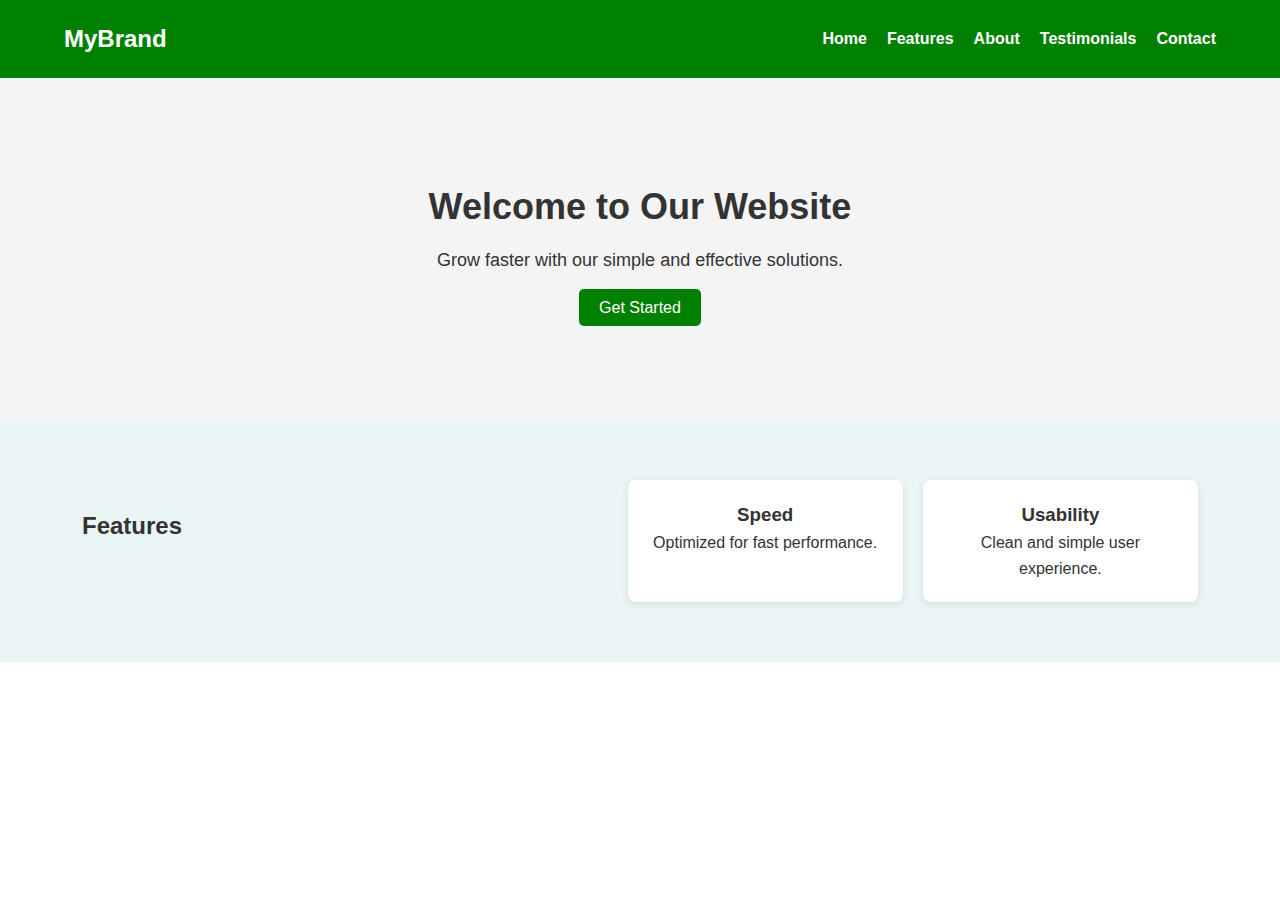
<file: index.html>
<!DOCTYPE html>
<html lang="en">
<head>
  <meta charset="UTF-8" />
  <meta name="viewport" content="width=device-width, initial-scale=1.0"/>
  <title>Responsive Landing Page</title>
  <link rel="stylesheet" href="style.css"/>
</head>
<body>
  <!-- Header -->
  <header>
    <div class="container">
      <h1 class="logo">MyBrand</h1>
      <nav>
        <ul class="nav-links">
          <li><a href="#">Home</a></li>
          <li><a href="#features">Features</a></li>
          <li><a href="#about">About</a></li>
          <li><a href="#testimonials">Testimonials</a></li>
          <li><a href="#contact">Contact</a></li>
        </ul>
      </nav>
    </div>
  </header>

  <!-- Hero Section -->
  <section class="hero">
    <div class="hero-content">
      <h2>Welcome to Our Website</h2>
      <p>Grow faster with our simple and effective solutions.</p>
      <a href="#contact" class="btn">Get Started</a>
    </div>
  </section>

  <!-- Features Section -->
  <section id="features" class="features">
    <div class="container">
      <h2>Features</h2>
      <div class="feature-grid">
        <div class="feature">
          <h3>Speed</h3>
          <p>Optimized for fast performance.</p>
        </div>
        <div class="feature">
          <h3>Usability</h3>
          <p>Clean and simple user experience.</p
</file>
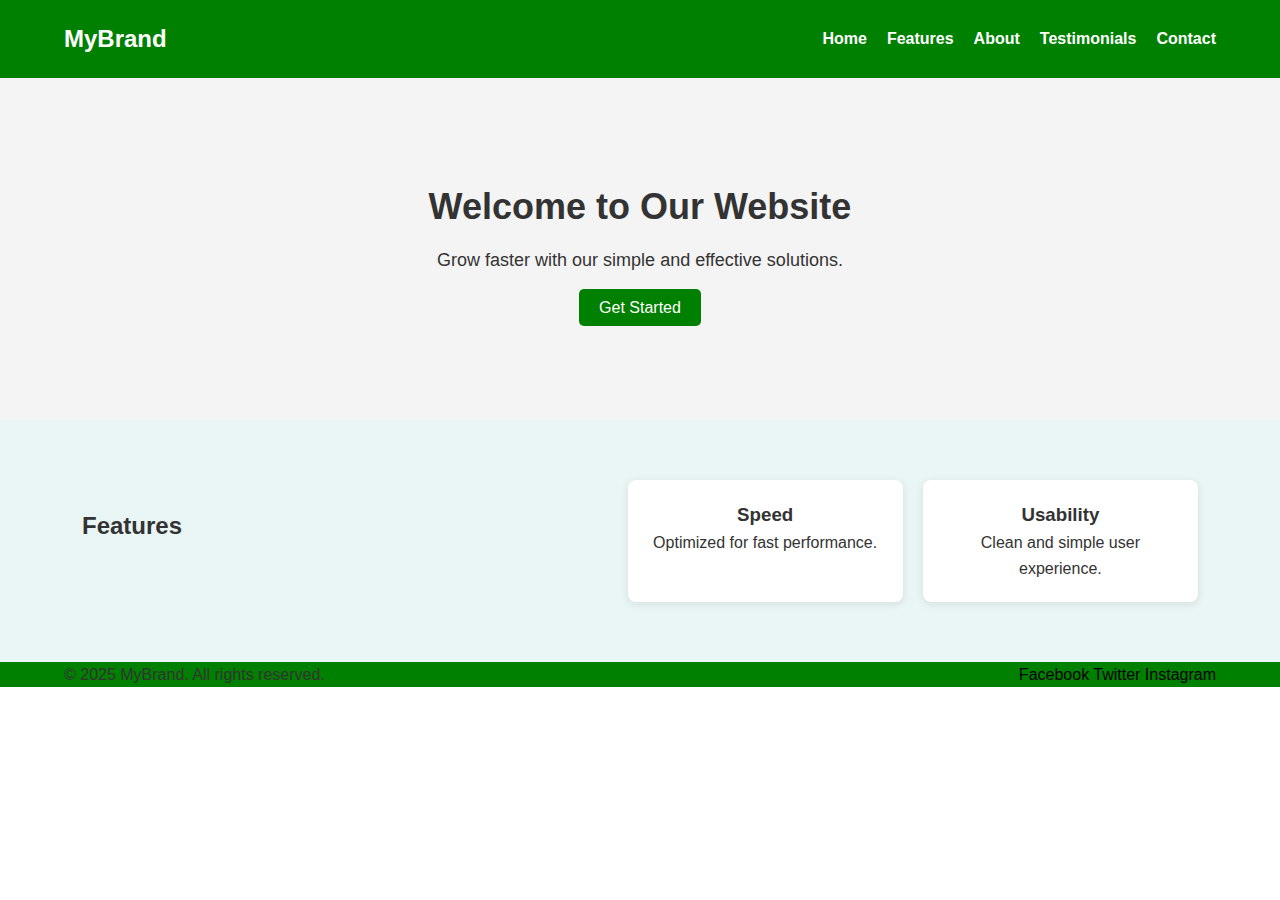
<file: Task1/index.html>
<!DOCTYPE html>
<html lang="en">
<head>
  <meta charset="UTF-8" />
  <meta name="viewport" content="width=device-width, initial-scale=1.0"/>
  <title>Responsive Landing Page</title>
  <link rel="stylesheet" href="style.css"/>
</head>
<body>
  <!-- Header -->
  <header>
    <div class="container">
      <h1 class="logo">MyBrand</h1>
      <nav>
        <ul class="nav-links">
          <li><a href="#">Home</a></li>
          <li><a href="#features">Features</a></li>
          <li><a href="#about">About</a></li>
          <li><a href="#testimonials">Testimonials</a></li>
          <li><a href="#contact">Contact</a></li>
        </ul>
      </nav>
    </div>
  </header>

  <!-- Hero Section -->
  <section class="hero">
    <div class="hero-content">
      <h2>Welcome to Our Website</h2>
      <p>Grow faster with our simple and effective solutions.</p>
      <a href="#contact" class="btn">Get Started</a>
    </div>
  </section>

  <!-- Features Section -->
  <section id="features" class="features">
    <div class="container">
      <h2>Features</h2>
      <div class="feature-grid">
        <div class="feature">
          <h3>Speed</h3>
          <p>Optimized for fast performance.</p>
        </div>
        <div class="feature">
          <h3>Usability</h3>
          <p>Clean and simple user experience.</p>
        </div>
      </div>
    </div>
  </section>
  <footer>
    <div class="container footer-content">
      <p>&copy; 2025 MyBrand. All rights reserved.</p>
      <div class="socials">
        <a href="#">Facebook</a>
        <a href="#">Twitter</a>
        <a href="#">Instagram</a>
      </div>
    </div>
  </footer>
</body>
</html>
</file>
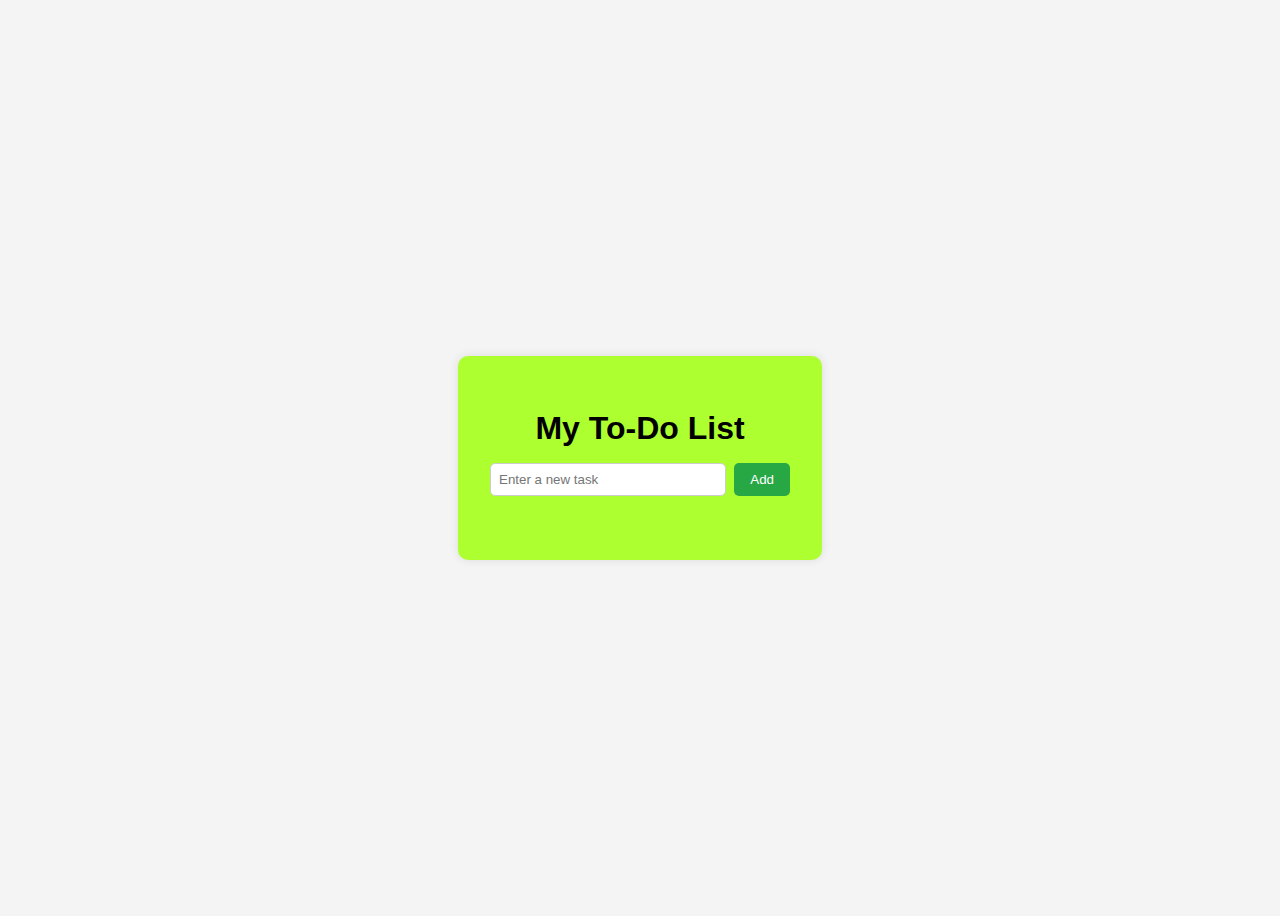
<file: Task2/index.html>
<!DOCTYPE html>
<html lang="en">
<head>
  <meta charset="UTF-8">
  <title>To-Do List App</title>
  <link rel="stylesheet" href="style.css">
</head>
<body>
  <div class="todo-container">
    <h1>My To-Do List</h1>
    <div class="input-group">
      <input type="text" id="taskInput" placeholder="Enter a new task">
      <button id="addBtn">Add</button>
    </div>
    <ul id="taskList"></ul>
  </div>
  <script src="script.js" ></script>
</body>
</html>
</file>
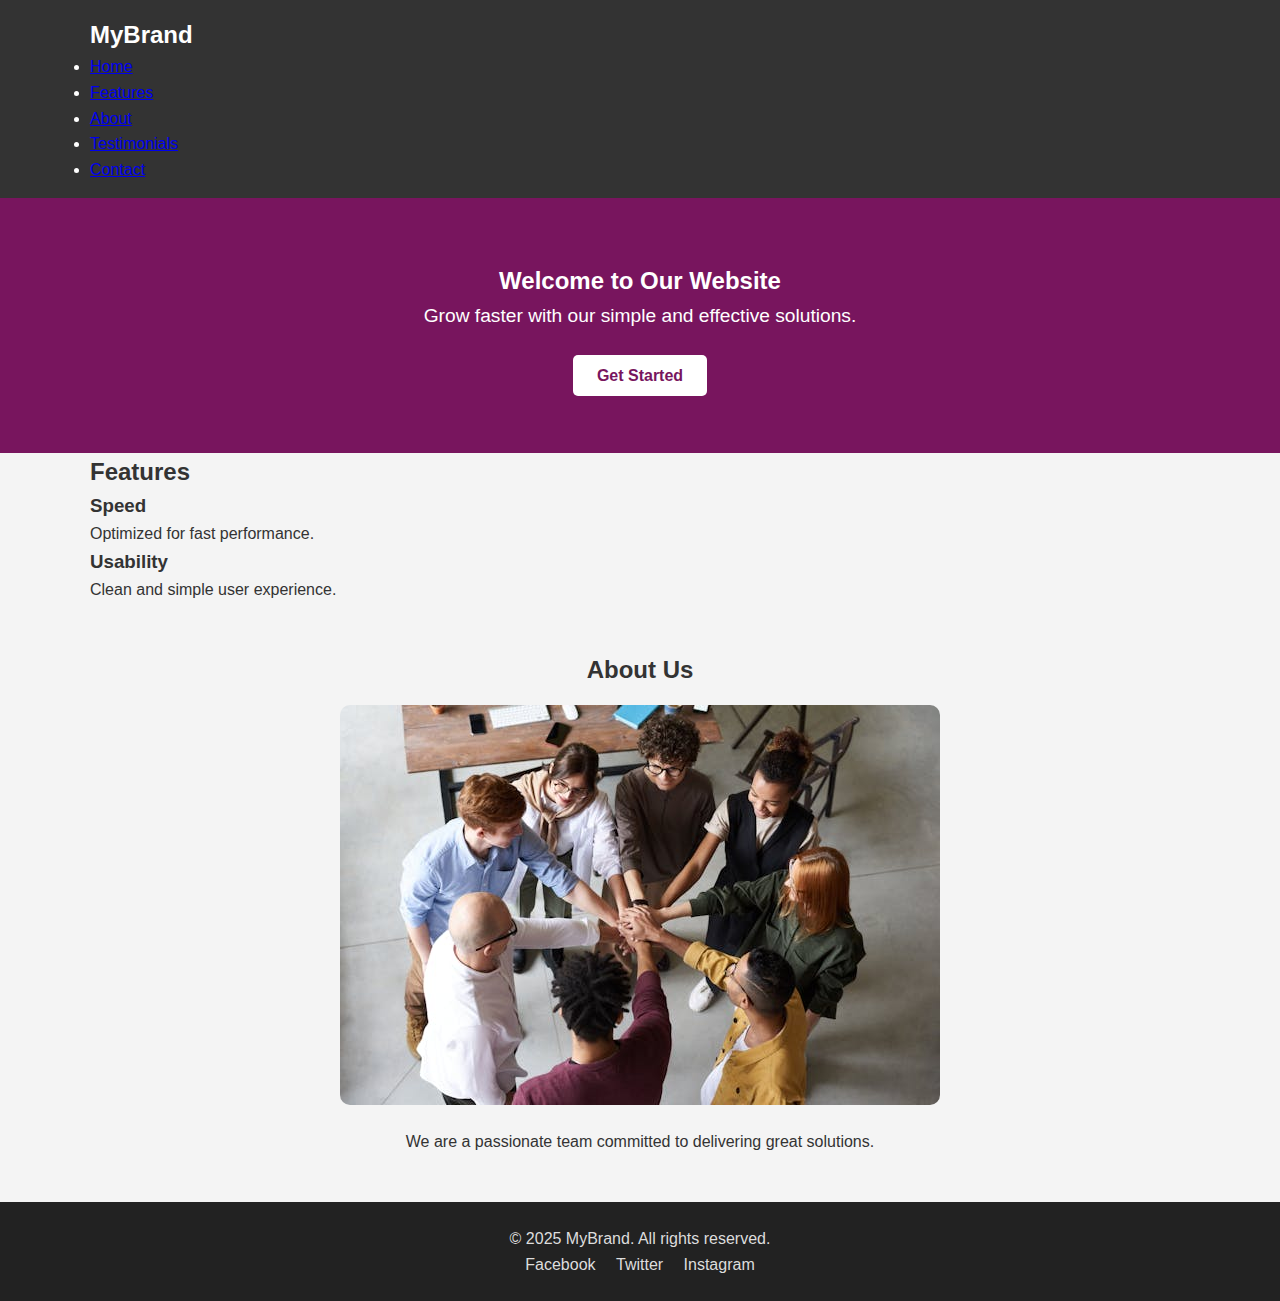
<file: Task4/index.html>
<!DOCTYPE html>
<html lang="en">
<head>
  <meta charset="UTF-8" />
  <meta name="viewport" content="width=device-width, initial-scale=1.0"/>
  <title>Responsive Landing Page</title>
  <link rel="stylesheet" href="style.css"/>
</head>
<body>
  <!-- Header -->
  <header>
    <div class="container">
      <h1 class="logo">MyBrand</h1>
      <nav>
        <ul class="nav-links">
          <li><a href="#">Home</a></li>
          <li><a href="#features">Features</a></li>
          <li><a href="#about">About</a></li>
          <li><a href="#testimonials">Testimonials</a></li>
          <li><a href="#contact">Contact</a></li>
        </ul>
      </nav>
    </div>
  </header>

  <!-- Hero Section -->
  <section class="hero">
    <div class="hero-content">
      <h2>Welcome to Our Website</h2>
      <p>Grow faster with our simple and effective solutions.</p>
      <a href="#contact" class="btn">Get Started</a>
    </div>
  </section>

  <!-- Features Section -->
  <section id="features" class="features">
    <div class="container">
      <h2>Features</h2>
      <div class="feature-grid">
        <div class="feature">
          <h3>Speed</h3>
          <p>Optimized for fast performance.</p>
        </div>
        <div class="feature">
          <h3>Usability</h3>
          <p>Clean and simple user experience.</p>
        </div>
      </div>
    </div>
  </section>
  <!-- About Section -->
<section id="about" class="about">
  <div class="container">
    <h2>About Us</h2>
    <img src="Team2.jpeg" alt="Our Team" class="responsive-img">
    <p>We are a passionate team committed to delivering great solutions.</p>
  </div>
</section>

  <footer>
    <div class="container footer-content">
      <p>&copy; 2025 MyBrand. All rights reserved.</p>
      <div class="socials">
        <a href="#">Facebook</a>
        <a href="#">Twitter</a>
        <a href="#">Instagram</a>
      </div>
    </div>
  </footer>
</body>
</html>
</file>
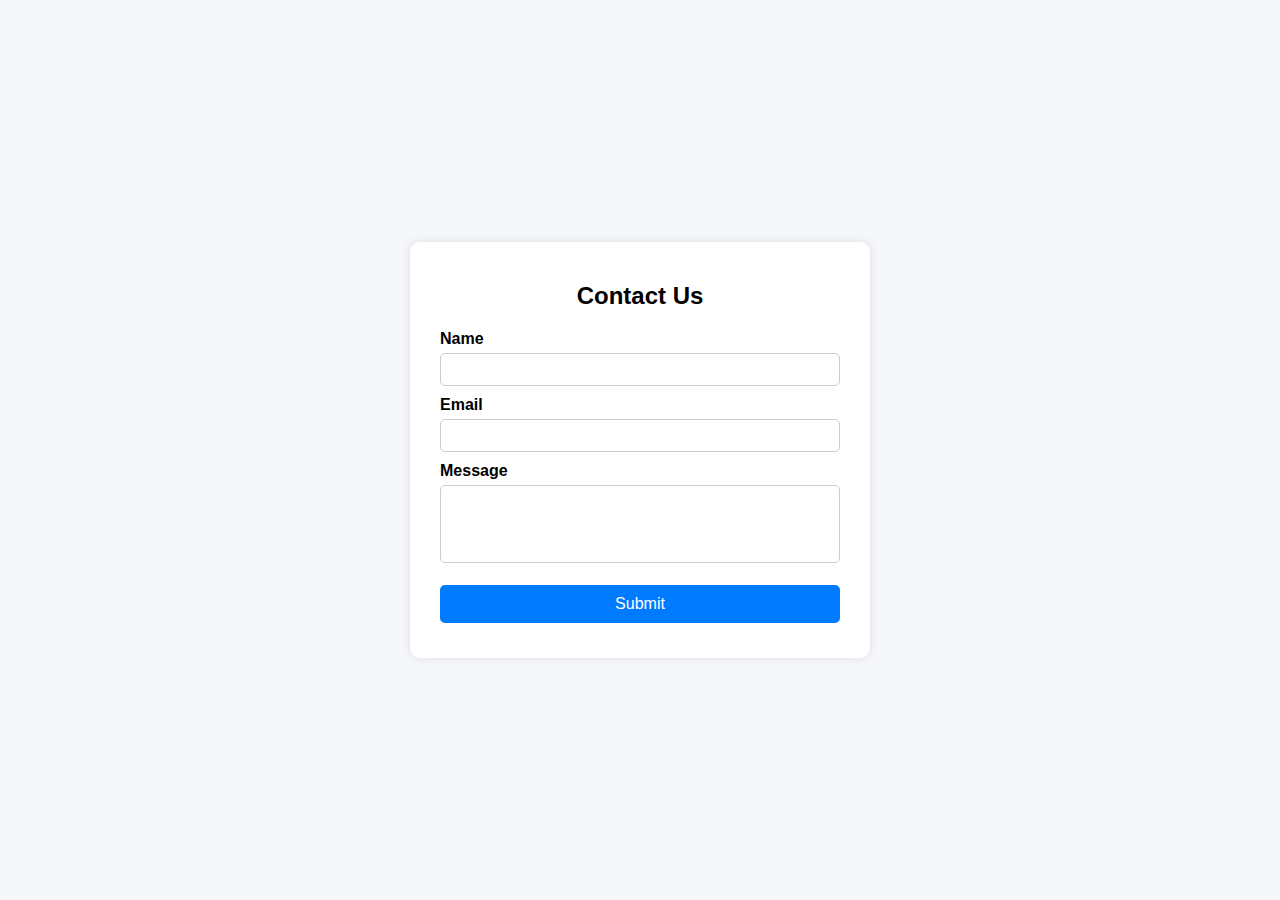
<file: task6/index.html>
<!DOCTYPE html>
<html lang="en">
<head>
  <meta charset="UTF-8">
  <title>Contact Form</title>
  <link rel="stylesheet" href="style.css">
</head>
<body>

  <form id="contactForm" novalidate>
    <h2>Contact Us</h2>

    <label for="name">Name</label>
    <input type="text" id="name" name="name">
    <div class="error" id="nameError"></div>

    <label for="email">Email</label>
    <input type="text" id="email" name="email">
    <div class="error" id="emailError"></div>

    <label for="message">Message</label>
    <textarea id="message" name="message" rows="4"></textarea>
    <div class="error" id="messageError"></div>

    <button type="submit">Submit</button>
    <div class="success" id="successMessage"></div>
  </form>

  <script src="script.js"></script>
</body>
</html>
</file>
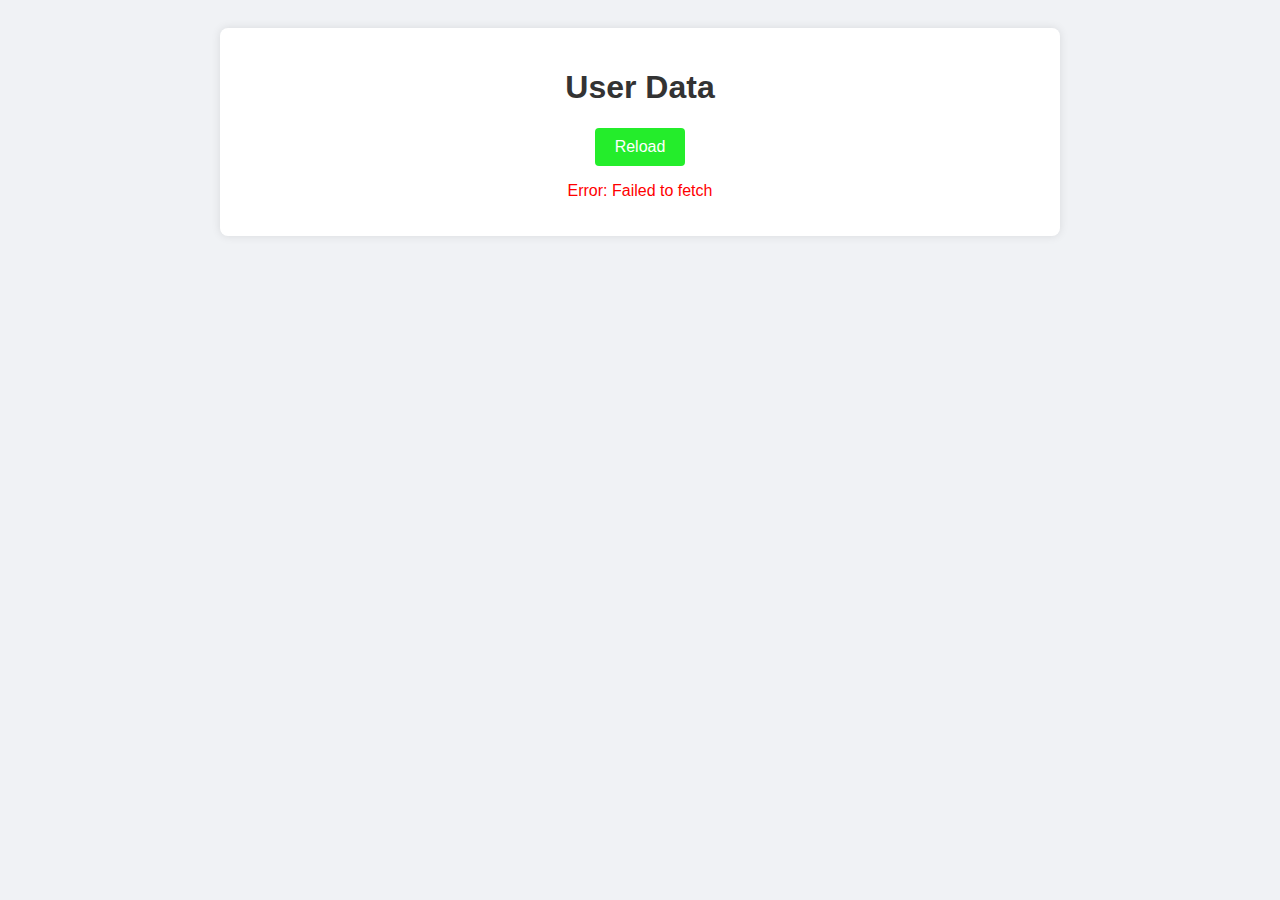
<file: task7/index.html>
<!DOCTYPE html>
<html lang="en">
<head>
  <meta charset="UTF-8" />
  <meta name="viewport" content="width=device-width, initial-scale=1.0"/>
  <title>Fetch User Data</title>
  <link rel="stylesheet" href="style.css" />
</head>
<body>
  <div class="container">
    <h1>User Data</h1>
    <button onclick="fetchUserData()">Reload</button>
    <div id="user-list"></div>
  </div>
  <script src="script.js"></script>
</body>
</html>
</file>
<file: style.css>
/* General Styles */
* {
  margin: 0;
  padding: 0;
  box-sizing: border-box;
  font-family: Arial, sans-serif;
}

body {
  line-height: 1.6;
  background-color: #fff;
  color: #333;
}
a{
  text-decoration: none;
  color: black;
}
/* Header */
header {
  background-color: green;
  color: white;
  padding: 20px 0;
}

.container {
  width: 90%;
  max-width: 1200px;
  margin: auto;
  display: flex;
  justify-content: space-between;
  align-items: center;
  flex-wrap: wrap;
}

.logo {
  font-size: 24px;
  font-weight: bold;
}

.nav-links {
  list-style: none;
  display: flex;
  gap: 20px;
}

.nav-links li a {
  color: white;
  text-decoration: none;
  font-weight: bold;
}

/* Hero Section */
.hero {
  background: #f4f4f4;
  padding: 100px 20px;
  text-align: center;
}

.hero h2 {
  font-size: 36px;
  margin-bottom: 10px;
}

.hero p {
  font-size: 18px;
  margin-bottom: 20px;
}

.btn {
  background-color: green;
  color: white;
  padding: 10px 20px;
  text-decoration: none;
  border-radius: 5px;
}

/* Features Section */
.features {
  padding: 60px 20px;
  background-color: #eaf6f6;
  text-align: center;
}

.features h2 {
  margin-bottom: 30px;
}

.feature-grid {
  display: flex;
  justify-content: space-around;
  flex-wrap: wrap;
  gap: 20px;
}

.feature {
  flex: 1;
  min-width: 250px;
  background-color: white;
  padding: 20px;
  border-radius: 8px;
  box-shadow: 0 2px 8px rgba(0,0,0,0.1);
}

/* About Section */
.about {
  padding: 60px 20px;
  text-align: center;
  background-color: #f9f9f9;
}

/* Testimonials */
.testimonials {
  padding: 60px 20px;
  text-align: center;
  background-color: #fff;
}

.testimonial {
  max-width: 600px;
  margin: 20px auto;
  font-style: italic;
  border-left: 4px solid green;
  padding-left: 20px;
}

/* Contact */
.contact {
  padding: 60px 20

}

footer{
  background-color:green;
}
</file>
<file: Task1/style.css>
/* General Styles */
* {
  margin: 0;
  padding: 0;
  box-sizing: border-box;
  font-family: Arial, sans-serif;
}

body {
  line-height: 1.6;
  background-color: #fff;
  color: #333;
}
a{
  text-decoration: none;
  color: black;
}
/* Header */
header {
  background-color: green;
  color: white;
  padding: 20px 0;
}

.container {
  width: 90%;
  max-width: 1200px;
  margin: auto;
  display: flex;
  justify-content: space-between;
  align-items: center;
  flex-wrap: wrap;
}

.logo {
  font-size: 24px;
  font-weight: bold;
}

.nav-links {
  list-style: none;
  display: flex;
  gap: 20px;
}

.nav-links li a {
  color: white;
  text-decoration: none;
  font-weight: bold;
}

/* Hero Section */
.hero {
  background: #f4f4f4;
  padding: 100px 20px;
  text-align: center;
}

.hero h2 {
  font-size: 36px;
  margin-bottom: 10px;
}

.hero p {
  font-size: 18px;
  margin-bottom: 20px;
}

.btn {
  background-color: green;
  color: white;
  padding: 10px 20px;
  text-decoration: none;
  border-radius: 5px;
}

/* Features Section */
.features {
  padding: 60px 20px;
  background-color: #eaf6f6;
  text-align: center;
}

.features h2 {
  margin-bottom: 30px;
}

.feature-grid {
  display: flex;
  justify-content: space-around;
  flex-wrap: wrap;
  gap: 20px;
}

.feature {
  flex: 1;
  min-width: 250px;
  background-color: white;
  padding: 20px;
  border-radius: 8px;
  box-shadow: 0 2px 8px rgba(0,0,0,0.1);
}

/* About Section */
.about {
  padding: 60px 20px;
  text-align: center;
  background-color: #f9f9f9;
}

/* Testimonials */
.testimonials {
  padding: 60px 20px;
  text-align: center;
  background-color: #fff;
}

.testimonial {
  max-width: 600px;
  margin: 20px auto;
  font-style: italic;
  border-left: 4px solid green;
  padding-left: 20px;
}

/* Contact */
.contact {
  padding: 60px 20

}

footer{
  background-color:green;
}
</file>
<file: Task2/style.css>
body {
  font-family: Arial, sans-serif;
  background-color: #f4f4f4;
  display: flex;
  height: 100vh;
  justify-content: center;
  align-items: center;
}

.todo-container {
  background: greenyellow;
  padding: 2rem;
  border-radius: 10px;
  width: 300px;
  box-shadow: 0 0 10px rgba(0,0,0,0.1);
}

h1 {
  text-align: center;
  margin-bottom: 1rem;
}

.input-group {
  display: flex;
  gap: 0.5rem;
}

input[type="text"] {
  flex: 1;
  padding: 0.5rem;
  border: 1px solid #ccc;
  border-radius: 5px;
}

button {
  padding: 0.5rem 1rem;
  border: none;
  background-color: #28a745;
  color: white;
  border-radius: 5px;
  cursor: pointer;
}

button:hover {
  background-color: #218838;
}

ul {
  list-style: none;
  padding: 0;
  margin-top: 1rem;
  max-height: 200px;
  overflow-y: auto;
  
}

li {
  padding: 0.5rem;
  margin-bottom: 0.5rem;
  border: 1px solid #ddd;
  border-radius: 5px;
  display: flex;
  justify-content: space-between;
  align-items: center;
  background-color: #f9f9f9;
  color: black;
}

li.completed {
  text-decoration: line-through;
  color: gray;
  background-color: #e2e2e2;
}

.remove-btn {
  background: #dc3545;
  color: white;
  border: none;
  border-radius: 3px;
  padding: 0.2rem 0.5rem;
  cursor: pointer;
}

.remove-btn:hover {
  background: #c82333;
}
</file>
<file: Task4/style.css>
/* Base styles */
* {
  margin: 0;
  padding: 0;
  box-sizing: border-box;
}

body {
  font-family: 'Segoe UI', sans-serif;
  line-height: 1.6;
  background: #f4f4f4;
  color: #333;
}

.container {
  width: 90%;
  max-width: 1100px;
  margin: auto;
}

/* Header */
header {
  background: #333;
  color: #fff;
  padding: 1rem 0;
}



.logo {
  font-size: 1.5rem;
  font-weight: bold;
}

.nav a {
  color: #fff;
  margin-left: 1rem;
  text-decoration: none;
}

.nav a:hover {
  text-decoration: underline;
}

/* Hero Section */
.hero {
  background: rgb(120, 21, 94);
  color: white;
  padding: 4rem 0;
  text-align: center;
}

.hero h1 {
  font-size: 2.5rem;
  margin-bottom: 1rem;
}

.hero p {
  font-size: 1.2rem;
  margin-bottom: 2rem;
}

.btn {
  background: white;
  color: rgb(120, 21, 94);
  padding: 0.75rem 1.5rem;
  border-radius: 5px;
  text-decoration: none;
  font-weight: bold;
}

/* Footer */
footer {
  background: #222;
  color: #ddd;
  padding: 1.5rem 0;
  text-align: center;
}

.footer-content {
  display: flex;
  flex-direction: column;
  align-items: center;
}

.socials a {
  color: #ddd;
  margin: 0 0.5rem;
  text-decoration: none;
}

.socials a:hover {
  color: #fff;
}

.about {
  text-align: center;
  padding: 3rem 0;
}

.responsive-img {
  max-width: 100%;
  height: auto;
  margin: 1rem 0;
  border-radius: 10px;
}

/* Responsive Design */

@media (max-width: 768px) {
  /* Container width */
  .container {
    width: 95%;
  }

  /* Navigation */
  nav ul.nav-links {
    display: flex;
    flex-direction: column;
    gap: 0.5rem;
    padding-left: 0;
    margin-top: 1rem;
    text-align:center;
  }

  nav ul.nav-links li {
    list-style: none;
  }

  .logo {
    text-align: center;
    margin-bottom: 0.5rem;
  }

  /* Hero section */
  .hero h2 {
    font-size: 1.8rem;
  }

  .hero p {
    font-size: 1rem;
  }

  .btn {
    font-size: 1rem;
    padding: 0.6rem 1.2rem;
  }

  /* Features grid stacks vertically */
  .feature-grid {
    display: flex;
    flex-direction: column;
    gap: 1rem;
  }

  .feature {
    text-align: center;
  }

  /* Footer */
  .footer-content {
    flex-direction: column;
    gap: 0.5rem;
  }

  .socials {
    margin-top: 1rem;
  }

  .socials a {
    display: inline-block;
    margin: 0.3rem;
  }
}
</file>
<file: task6/style.css>
body {
  font-family: Arial, sans-serif;
  background-color: #f5f7fa;
  display: flex;
  justify-content: center;
  align-items: center;
  height: 100vh;
  margin: 0;
}
form {
  background-color: #fff;
  padding: 20px 30px;
  border-radius: 10px;
  box-shadow: 0 0 10px rgba(0,0,0,0.1);
  width: 100%;
  max-width: 400px;
}
h2 {
  text-align: center;
  margin-bottom: 20px;
}
label {
  display: block;
  margin: 10px 0 5px;
  font-weight: bold;
}
input, textarea {
  width: 100%;
  padding: 8px;
  box-sizing: border-box;
  border: 1px solid #ccc;
  border-radius: 5px;
  resize: none;
}
.error {
  color: red;
  font-size: 0.85em;
  margin-top: 3px;
}
.success {
  color: green;
  text-align: center;
  margin-top: 15px;
}
button {
  background-color: #007bff;
  color: #fff;
  padding: 10px;
  width: 100%;
  border: none;
  border-radius: 5px;
  margin-top: 15px;
  cursor: pointer;
  font-size: 1em;
}
button:hover {
  background-color: #0056b3;
}
</file>
<file: task7/style.css>
body {
  font-family: Arial, sans-serif;
  background-color: #f0f2f5;
  padding: 20px;
}

.container {
  max-width: 800px;
  margin: auto;
  background: white;
  padding: 20px;
  border-radius: 8px;
  box-shadow: 0 0 10px rgba(0,0,0,0.1);
}

h1 {
  text-align: center;
  color: #333;
}

button {
  display: block;
  margin: 10px auto;
  padding: 10px 20px;
  font-size: 16px;
  background-color: #24ed2b;
  color: white;
  border: none;
  border-radius: 4px;
  cursor: pointer;
}

.user-card {
  background: beige;
  border: 1px solid #ddd;
  margin: 10px 0;
  padding: 15px;
  border-radius: 6px;
  
}

.error {
  color: red;
  text-align: center;
}

.user-photo {
  width: 100px;
  height: 100px;
  border-radius: 50%;
  float: left;
  margin: 15px;
}
</file>
